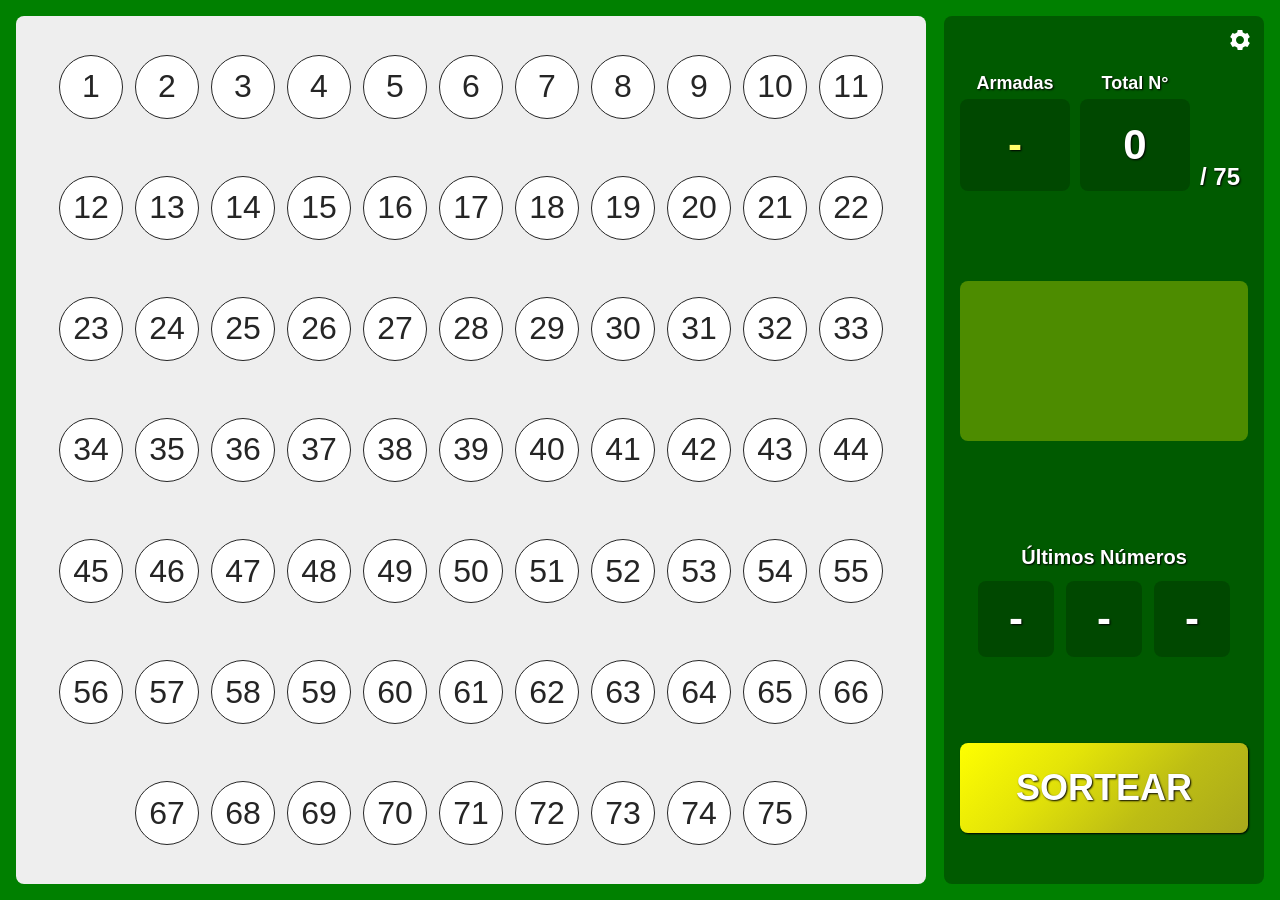
<file: index.html>
<!DOCTYPE html>
<html lang="pt-br">
  <head>
    <meta charset="UTF-8" />
    <meta http-equiv="X-UA-Compatible" content="IE=edge" />
    <meta name="viewport" content="width=device-width, initial-scale=1.0" />
    <link rel="shortcut icon" href="./images/favicon.ico" type="image/x-icon" />
    <title>Project Bingo</title>
    <link rel="stylesheet" href="./styles/numbers.css" />
    <script src="script.js" defer></script>
  </head>

  <body>
    <div class="container bingoContainer">
      <aside class="numbersContainer"></aside>
      <main>
        <article class="bingoPanal">
          <button class="configButton">
            <img src="./images/config.svg" alt="config" />
          </button>
          <section class="sectionNumbers">
            <div class="blockArmedCards">
              <h2>Armadas</h2>
              <div class="armedCards">-</div>
            </div>
            <div class="blockTotal">
              <h2>Total N°</h2>
              <div class="totalNumbersCall">-</div>
            </div>
            <div class="totalNumbers">/ -</div>
          </section>

          <section>
            <div class="numberCall">-</div>
          </section>

          <section class="lastNumbersContainer">
            <h2>Últimos Números</h2>
            <div class="lastNumbers">
              <div class="lastNumber1">-</div>
              <div class="lastNumber2">-</div>
              <div class="lastNumber3">-</div>
            </div>
          </section>

          <section class="buttonBingoContainer">
            <button class="bingo buttonBingo buttonColor">SORTEAR</button>
          </section>
        </article>
      </main>
    </div>

    <div class="container configContainer">
      <fieldset>
        <h2>Configurações</h2>
        <button class="closeButton">X</button>
        <form action="">
          <section>
            <label for="inputAmountNumbersBingo"
              >Quantos números serão sorteados?</label
            >
            <input
              type="number"
              id="inputAmountNumbersBingo"
              min="40"
              max="75"
              placeholder="40-75"
              value="75"
              autofocus
              required
            />
          </section>

          <section>
            <label for="inputSizeCard">Qual o tamanho da cartela?</label>
            <input
              type="number"
              id="inputSizeCard"
              min="15"
              max="25"
              placeholder="15-25"
              value="25"
              required
            />
          </section>

          <section>
            <label for="inputAmountCards">Quantas cartelas deseja gerar?</label>
            <input
              type="number"
              id="inputAmountCards"
              min="0"
              max="99"
              placeholder="0-99"
              value="5"
            />
          </section>

          <section>
            <label for="themeBingo">Qual cor deseja usar como tema?</label>
            <input
              type="color"
              id="inputColors"
              list="colors"
              value="#008000"
            />
            <datalist>
              <option value="#008000">#008000</option>
            </datalist>
          </section>

          <section>
            <a href="./cards/index.html" target="_blank">
              Cartelas
              <img
                src="./cards/images/icons8-pdf-40.png"
                alt=""
                class="pdfImage"
              />
            </a>
          </section>
        </form>
        <button class="newBingoButton buttonColor">Novo Bingo</button>
      </fieldset>
    </div>
  </body>
</html>
</file>
<file: styles/numbers.css>
@import url("./panel.css");
@import url("./config.css");

:root {
  font-size: 62.5%;
}

* {
  margin: 0;
  padding: 0;
  box-sizing: border-box;
  font-family: Arial, Helvetica, sans-serif;
  font-size: 1.6rem;
}

.container {
  height: 100%;
  width: 100%;
  padding: 1.6rem;

  position: absolute;
}

.bingoContainer {
  display: grid;
  gap: 1.8rem;
  grid-template-columns: 1fr 32rem;
  background: green;
}

.numbersContainer {
  display: flex;
  align-items: center;
  justify-content: center;
  flex-wrap: wrap;
  gap: 1.2rem;
  background: #eee;
  padding: 1.6rem;
  border-radius: 0.8rem;
}

.number {
  height: 6.4rem;
  width: 6.4rem;
  border: 0.195rem solid #252525;
  border-radius: 50%;
  display: grid;
  place-items: center;
  cursor: pointer;
  font-size: 3.2rem;
  font-weight: 500;
  color: #252525;
  background: white;
}

.select {
  color: white;
  background: #252525;
}

@media (max-width: 480px) {
  .container {
    padding: 1.2rem;
  }

  .bingoContainer {
    display: flex;
    flex-direction: column;
    justify-content: space-around;
    gap: 1rem;
  }

  .numbersContainer {
    gap: 0.4rem;
    padding: 1rem;
  }

  .number {
    height: 3.2rem;
    width: 3.2rem;
    border: 0.13rem solid #252525;
    font-size: 1.6rem;
    font-weight: 500;
    color: #252525;
    background: white;
  }

  .select {
    color: white;
    background: #252525;
  }
}

@media (max-width: 360px) {
  .numbersContainer {
    gap: 0.4rem;
    padding: 1.8rem 1rem;
  }

  .number {
    height: 3.2rem;
    width: 3.2rem;
    border: 0.13rem solid #252525;
    font-size: 1.6rem;
    font-weight: 500;
    color: #252525;
    background: white;
  }

  .select {
    color: white;
    background: #252525;
  }
}
</file>
